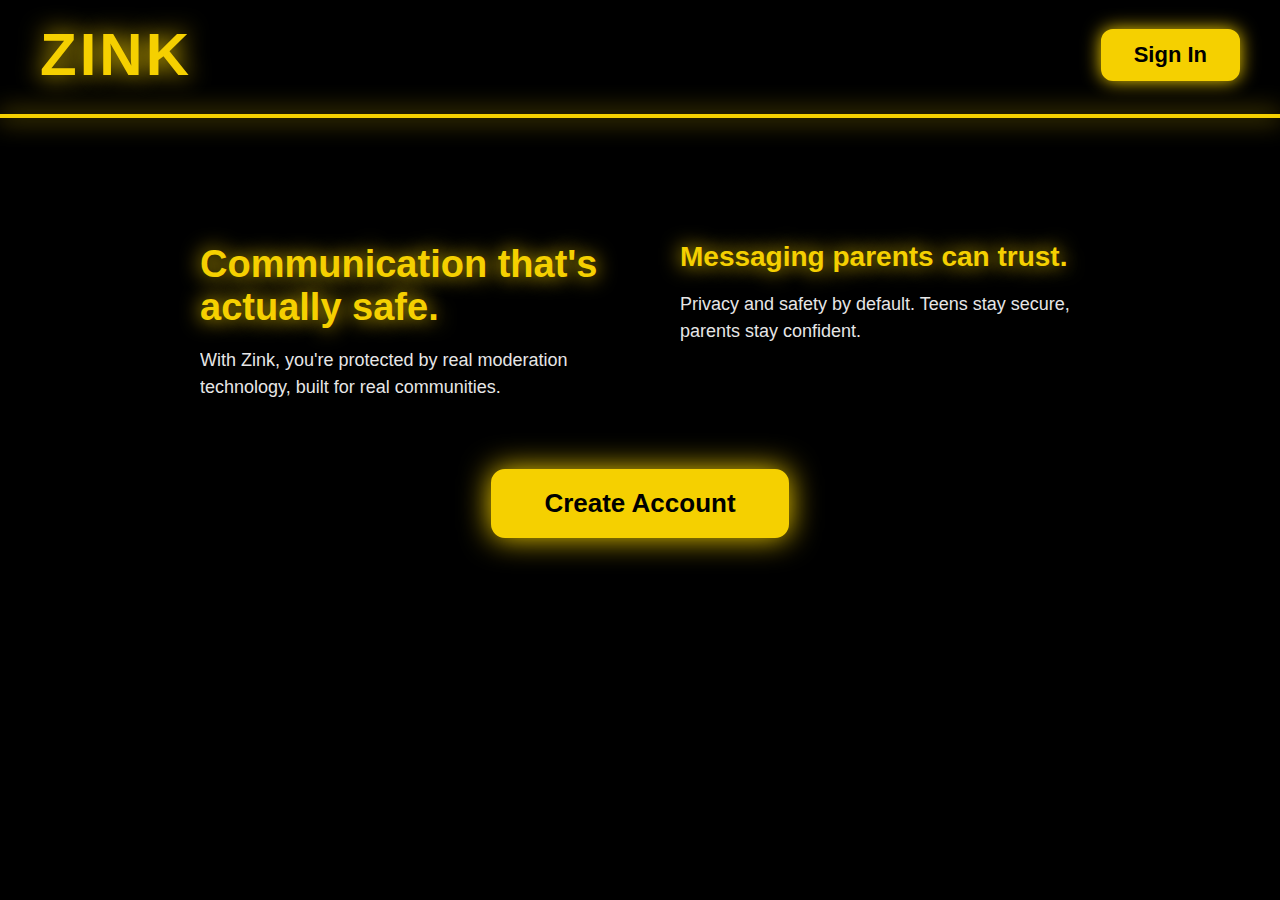
<file: index.html>
<!DOCTYPE html>
<html lang="en">
<head>
    <meta charset="UTF-8" />
    <meta name="viewport" content="width=device-width, initial-scale=1.0" />
    <title>Zink - Welcome</title>
    <style>
        body {
            margin: 0;
            padding: 0;
            font-family: Arial, sans-serif;
            background: #f4f6fa;
            color: #333;
            display: flex;
            flex-direction: column;
            align-items: center;
        }

        header {
            text-align: center;
            padding: 60px 20px 20px;
        }

        .hero {
            text-align: center;
            background: #fff;
            padding: 40px;
            border-radius: 20px;
            box-shadow: 0 4px 20px rgba(0,0,0,0.06);
            width: 90%;
            max-width: 500px;
            margin-top: 20px;
        }

        .hero h1 {
            font-size: 32px;
            margin-bottom: 10px;
        }

        .hero p {
            font-size: 16px;
            margin-bottom: 30px;
            line-height: 1.5;
        }

        button {
            background: #4c6ef5;
            color: white;
            border: none;
            padding: 14px 24px;
            border-radius: 10px;
            cursor: pointer;
            font-size: 18px;
            transition: 0.2s ease;
        }

        button:hover {
            opacity: 0.9;
        }
    </style>
</head>
<body style="margin:0;padding:0;background:#000;color:white;font-family:Arial, sans-serif;">

    <!-- TOP BAR -->
    <div style="width:100%;padding:20px 40px;box-sizing:border-box;display:flex;justify-content:space-between;align-items:center;">
        <div style="font-size:60px;font-weight:900;color:#f5d000;text-shadow:0 0 25px #f5d000;letter-spacing:3px;">ZINK</div>
        <button onclick="location.href='signin.html'" 
        style="background:#f5d000;color:black;font-size:22px;font-weight:700;padding:10px 30px;border-radius:12px;border:3px solid #f5d000;cursor:pointer;box-shadow:0 0 18px #f5d000;">
        Sign In</button>
    </div>

    <!-- GLOW LINE -->
    <div style="width:100%;height:4px;background:#f5d000;box-shadow:0 0 25px #f5d000;margin-top:5px;"></div>

    <!-- MAIN CONTENT -->
    <div style="display:flex;justify-content:center;align-items:flex-start;margin-top:80px;gap:80px;flex-wrap:wrap;padding:20px;">

        <!-- LEFT TEXT -->
        <div style="max-width:400px;">
            <h1 style="font-size:38px;font-weight:900;color:#f5d000;text-shadow:0 0 20px #f5d000;margin-bottom:15px;">
                Communication that's actually safe.
            </h1>
            <p style="font-size:18px;opacity:0.9;line-height:1.5;">
                With Zink, you're protected by real moderation technology, built for real communities.
            </p>
        </div>

        <!-- RIGHT TEXT -->
        <div style="max-width:400px;">
            <h2 style="font-size:28px;font-weight:800;color:#f5d000;text-shadow:0 0 20px #f5d000;margin-bottom:10px;">Messaging parents can trust.</h2>
            <p style="font-size:18px;opacity:0.9;line-height:1.5;">
                Privacy and safety by default. Teens stay secure, parents stay confident.
            </p>
        </div>
    </div>

    <!-- CREATE ACCOUNT BUTTON CENTERED -->
    <div style="text-align:center;margin-top:30px;">
        <button onclick="location.href='signup.html'"
        style="background:#f5d000;color:black;font-size:26px;font-weight:900;padding:16px 50px;border-radius:14px;border:3px solid #f5d000;cursor:pointer;box-shadow:0 0 30px #f5d000;">
        Create Account
        </button>
    </div>

    <!-- BLACK BOX UNDER CREATE ACCOUNT -->
    <div style="width:100%;height:220px;background:#000;margin-top:40px;"></div>

</body>
</html>
</file>
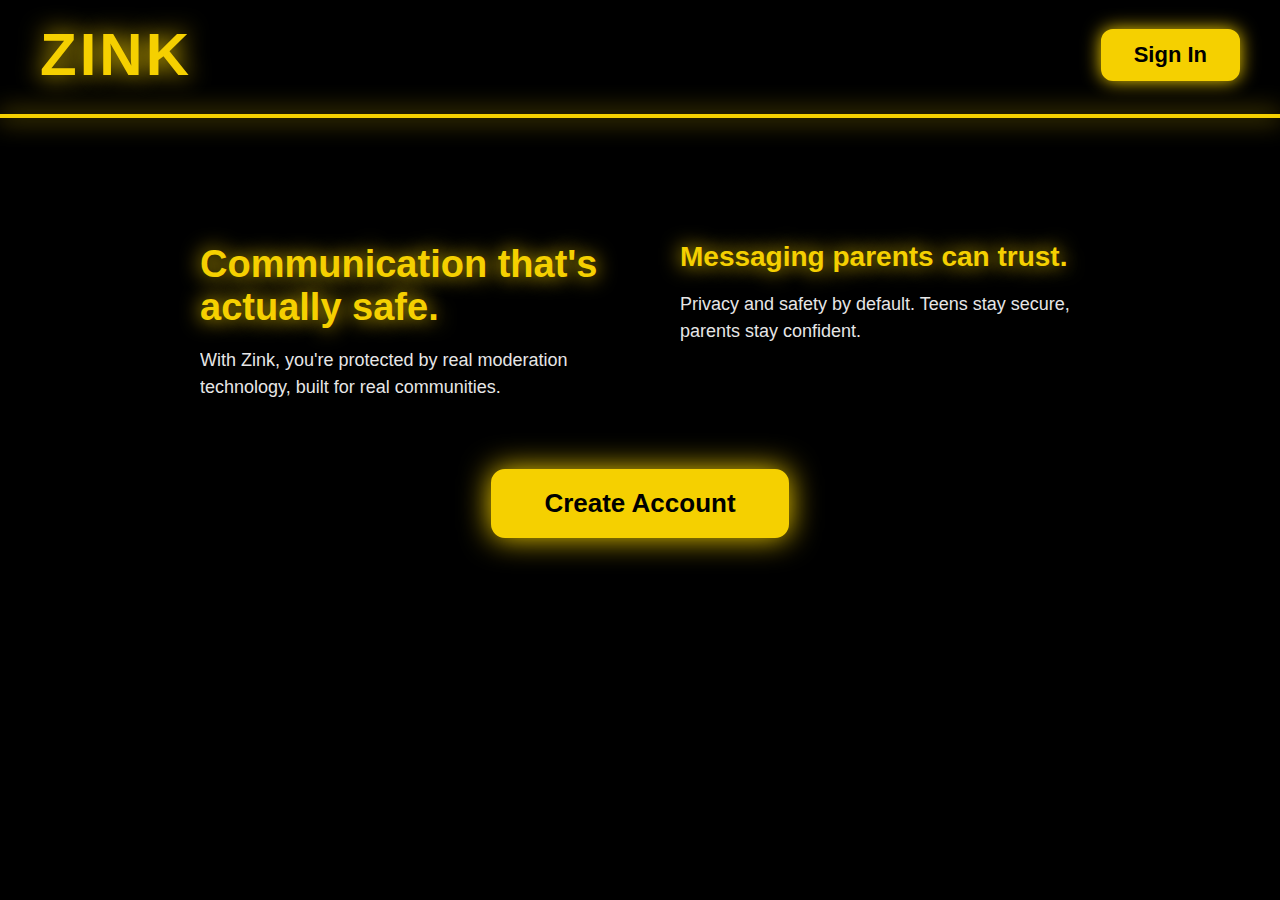
<file: Chat/index.html>
<!DOCTYPE html>
<html lang="en">
<head>
    <meta charset="UTF-8" />
    <meta name="viewport" content="width=device-width, initial-scale=1.0" />
    <title>SafeChat - Welcome</title>
    <style>
        body {
            margin: 0;
            padding: 0;
            font-family: Arial, sans-serif;
            background: #f4f6fa;
            color: #333;
            display: flex;
            flex-direction: column;
            align-items: center;
        }

        header {
            text-align: center;
            padding: 60px 20px 20px;
        }

        .hero {
            text-align: center;
            background: #fff;
            padding: 40px;
            border-radius: 20px;
            box-shadow: 0 4px 20px rgba(0,0,0,0.06);
            width: 90%;
            max-width: 500px;
            margin-top: 20px;
        }

        .hero h1 {
            font-size: 32px;
            margin-bottom: 10px;
        }

        .hero p {
            font-size: 16px;
            margin-bottom: 30px;
            line-height: 1.5;
        }

        button {
            background: #4c6ef5;
            color: white;
            border: none;
            padding: 14px 24px;
            border-radius: 10px;
            cursor: pointer;
            font-size: 18px;
            transition: 0.2s ease;
        }

        button:hover {
            opacity: 0.9;
        }
    </style>
</head>
<body style="margin:0;padding:0;background:#000;color:white;font-family:Arial, sans-serif;">

    <!-- TOP BAR -->
    <div style="width:100%;padding:20px 40px;box-sizing:border-box;display:flex;justify-content:space-between;align-items:center;">
        <div style="font-size:60px;font-weight:900;color:#f5d000;text-shadow:0 0 25px #f5d000;letter-spacing:3px;">ZINK</div>
        <button onclick="location.href='signin.html'" 
        style="background:#f5d000;color:black;font-size:22px;font-weight:700;padding:10px 30px;border-radius:12px;border:3px solid #f5d000;cursor:pointer;box-shadow:0 0 18px #f5d000;">
        Sign In</button>
    </div>

    <!-- GLOW LINE -->
    <div style="width:100%;height:4px;background:#f5d000;box-shadow:0 0 25px #f5d000;margin-top:5px;"></div>

    <!-- MAIN CONTENT -->
    <div style="display:flex;justify-content:center;align-items:flex-start;margin-top:80px;gap:80px;flex-wrap:wrap;padding:20px;">

        <!-- LEFT TEXT -->
        <div style="max-width:400px;">
            <h1 style="font-size:38px;font-weight:900;color:#f5d000;text-shadow:0 0 20px #f5d000;margin-bottom:15px;">
                Communication that's actually safe.
            </h1>
            <p style="font-size:18px;opacity:0.9;line-height:1.5;">
                With Zink, you're protected by real moderation technology, built for real communities.
            </p>
        </div>

        <!-- RIGHT TEXT -->
        <div style="max-width:400px;">
            <h2 style="font-size:28px;font-weight:800;color:#f5d000;text-shadow:0 0 20px #f5d000;margin-bottom:10px;">Messaging parents can trust.</h2>
            <p style="font-size:18px;opacity:0.9;line-height:1.5;">
                Privacy and safety by default. Teens stay secure, parents stay confident.
            </p>
        </div>
    </div>

    <!-- CREATE ACCOUNT BUTTON CENTERED -->
    <div style="text-align:center;margin-top:30px;">
        <button onclick="location.href='signup.html'"
        style="background:#f5d000;color:black;font-size:26px;font-weight:900;padding:16px 50px;border-radius:14px;border:3px solid #f5d000;cursor:pointer;box-shadow:0 0 30px #f5d000;">
        Create Account
        </button>
    </div>

    <!-- BLACK BOX UNDER CREATE ACCOUNT -->
    <div style="width:100%;height:220px;background:#000;margin-top:40px;"></div>

</body>
</html>
</file>
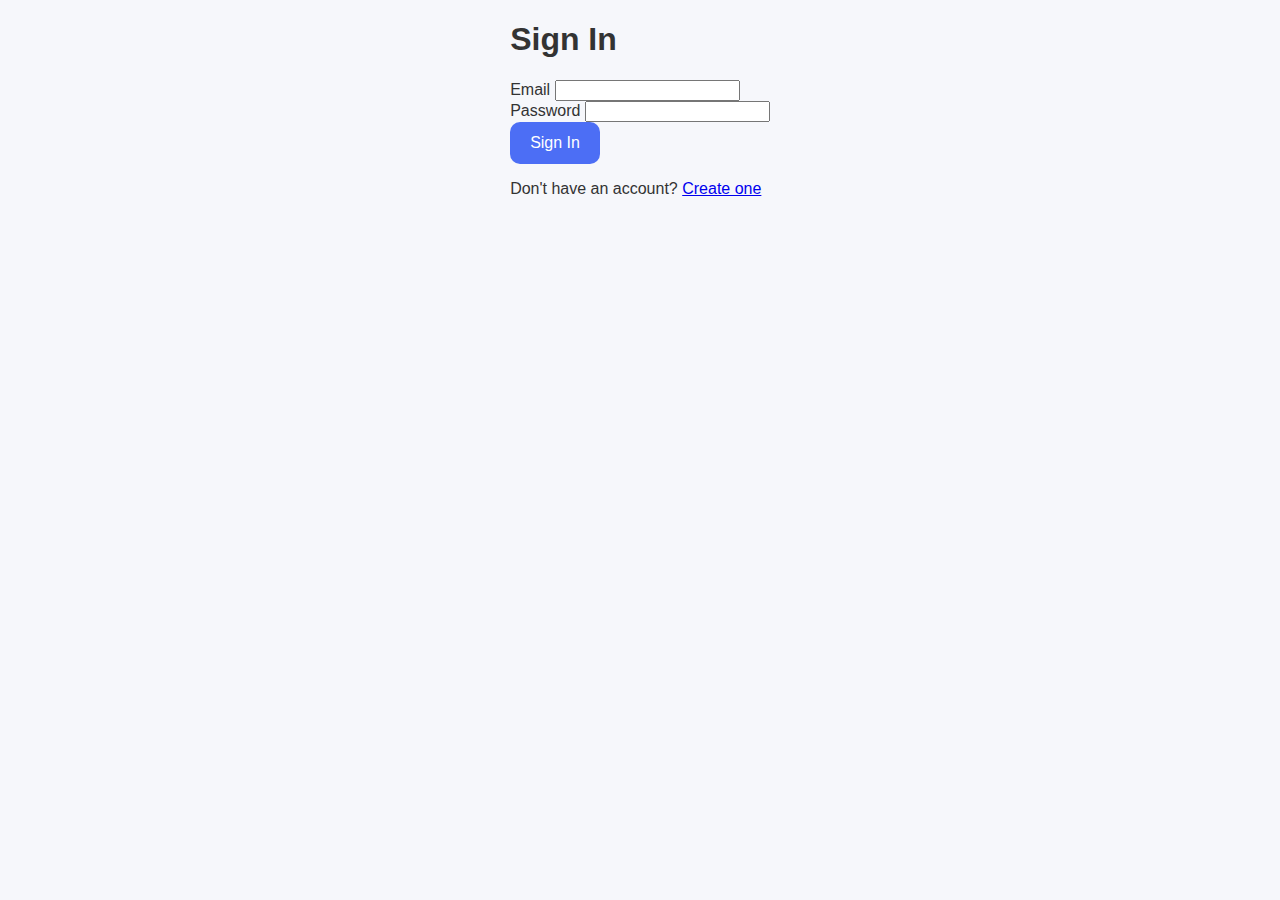
<file: signin.html>
<!DOCTYPE html>
<html lang="en">
<head>
  <meta charset="UTF-8" />
  <title>Sign In</title>
  <link rel="stylesheet" href="style.css" />
</head>
<body>
  <div class="form-container">
    <h1>Sign In</h1>
    <form id="signin-form">
      <div class="form-group">
        <label for="email">Email</label>
        <input id="email" name="email" type="email" required />
      </div>
      <div class="form-group">
        <label for="password">Password</label>
        <input id="password" name="password" type="password" required />
      </div>
      <button type="submit">Sign In</button>
    </form>
    <p class="message">Don't have an account? <a href="signup.html">Create one</a></p>
  </div>

  <script src="signin.js"></script>
</body>
</html>
</file>
<file: style.css>
body {
    margin: 0;
    padding: 0;
    font-family: Arial, sans-serif;
    background: #f6f7fb;
    color: #333;
    display: flex;
    flex-direction: column;
    align-items: center;
}

header {
    text-align: center;
    padding: 40px 20px;
}

.card {
    background: #fff;
    padding: 24px;
    border-radius: 16px;
    box-shadow: 0 4px 20px rgba(0,0,0,0.05);
    text-align: center;
    width: 90%;
    max-width: 400px;
}
button {
    background: #4c6ef5;
    color: white;
    border: none;
    padding: 12px 20px;
    border-radius: 10px;
    cursor: pointer;
    font-size: 16px;
}

button:hover {
    opacity: 0.9;
}
</file>
